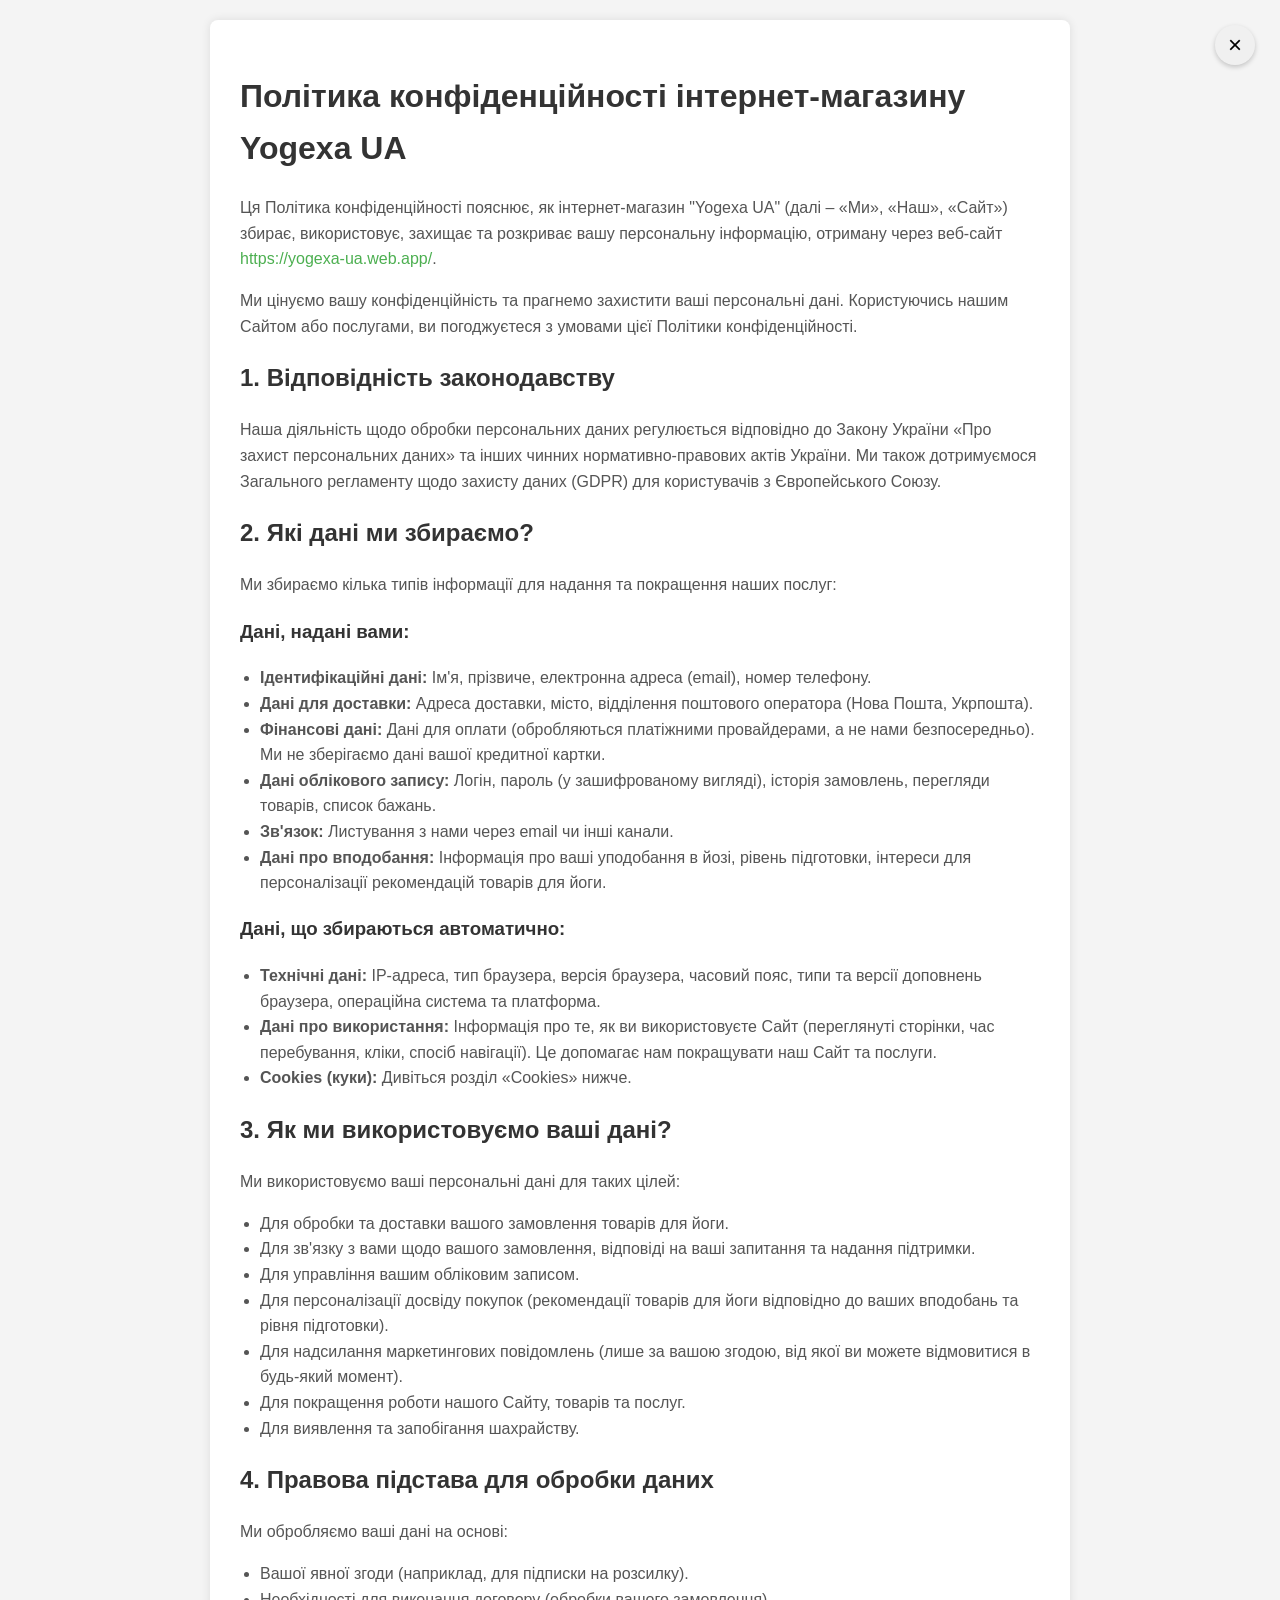
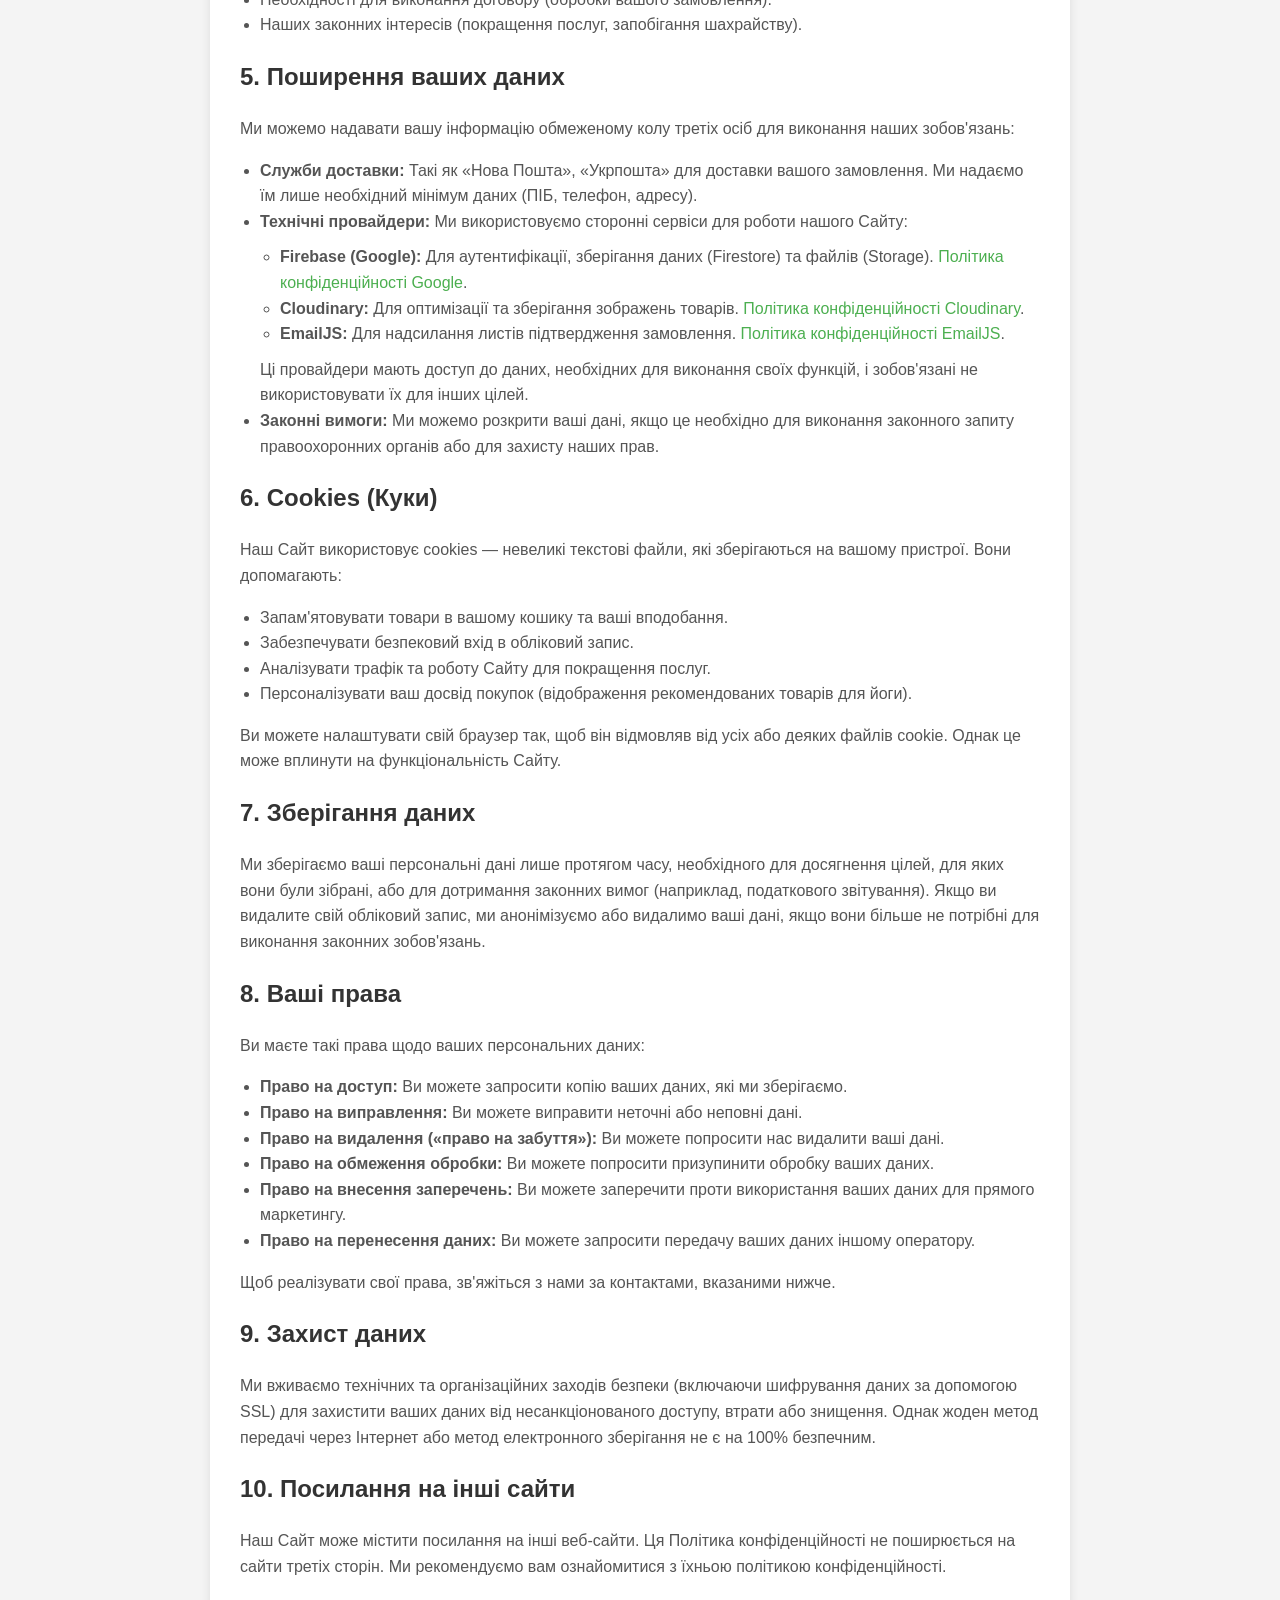
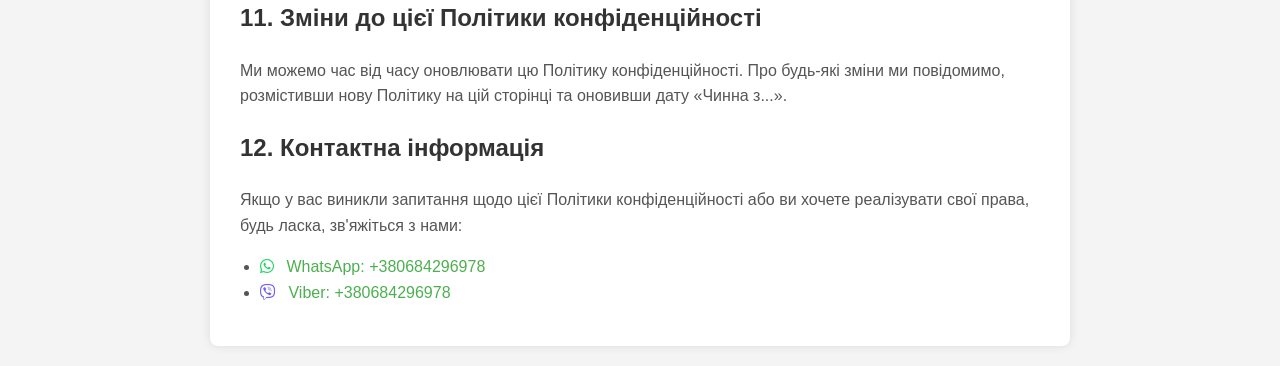
<file: politics.html>
<!DOCTYPE html>
<html lang="uk">
<head>
    <meta charset="UTF-8">
    <meta name="viewport" content="width=device-width, initial-scale=1.0">
    <title>Політика конфіденційності - Yogexa UA</title>
    <link rel="stylesheet" href="https://cdnjs.cloudflare.com/ajax/libs/font-awesome/6.0.0/css/all.min.css">
    <style>
        body { font-family: Arial, sans-serif; line-height: 1.6; margin: 0; padding: 20px; background-color: #f4f4f4; }
        .container { max-width: 800px; margin: auto; background: white; padding: 30px; border-radius: 8px; box-shadow: 0 0 10px rgba(0,0,0,0.1); position: relative; }
        h1, h2, h3 { color: #333; }
        ul { margin: 10px 0; padding-left: 20px; }
        p, li { color: #555; }
        .last-updated { font-style: italic; color: #888; text-align: right; }
        /* Стиль для кнопки закриття */
        .close-button {
            position: fixed;
            top: 25px;
            right: 25px;
            width: 40px;
            height: 40px;
            background: #f0f0f0;
            border-radius: 50%;
            border: none;
            font-size: 24px;
            cursor: pointer;
            display: flex;
            align-items: center;
            justify-content: center;
            box-shadow: 0 2px 5px rgba(0,0,0,0.2);
            z-index: 1000;
            transition: background 0.3s;
        }
        .close-button:hover {
            background: #e0e0e0;
        }
        .fab {
            margin-right: 8px;
            color: #25D366;
        }
        .fa-viber {
            color: #7360F2; /* Фіолетовий колір Viber */
        }
        a { color: #4CAF50; text-decoration: none; }
        a:hover { text-decoration: underline; }
    </style>
</head>
<body>
    <!-- Кнопка закриття -->
    <button class="close-button" onclick="closePage()" title="Закрити сторінку">×</button>
    
    <div class="container">
        <h1>Політика конфіденційності інтернет-магазину Yogexa UA</h1>

        <p>Ця Політика конфіденційності пояснює, як інтернет-магазин "Yogexa UA" (далі – «Ми», «Наш», «Сайт») збирає, використовує, захищає та розкриває вашу персональну інформацію, отриману через веб-сайт <a href="https://yogexa-ua.web.app/">https://yogexa-ua.web.app/</a>.</p>
        <p>Ми цінуємо вашу конфіденційність та прагнемо захистити ваші персональні дані. Користуючись нашим Сайтом або послугами, ви погоджуєтеся з умовами цієї Політики конфіденційності.</p>

        <h2>1. Відповідність законодавству</h2>
        <p>Наша діяльність щодо обробки персональних даних регулюється відповідно до Закону України «Про захист персональних даних» та інших чинних нормативно-правових актів України. Ми також дотримуємося Загального регламенту щодо захисту даних (GDPR) для користувачів з Європейського Союзу.</p>

        <h2>2. Які дані ми збираємо?</h2>
        <p>Ми збираємо кілька типів інформації для надання та покращення наших послуг:</p>
        <h3>Дані, надані вами:</h3>
        <ul>
            <li><strong>Ідентифікаційні дані:</strong> Ім'я, прізвиче, електронна адреса (email), номер телефону.</li>
            <li><strong>Дані для доставки:</strong> Адреса доставки, місто, відділення поштового оператора (Нова Пошта, Укрпошта).</li>
            <li><strong>Фінансові дані:</strong> Дані для оплати (обробляються платіжними провайдерами, а не нами безпосередньо). Ми не зберігаємо дані вашої кредитної картки.</li>
            <li><strong>Дані облікового запису:</strong> Логін, пароль (у зашифрованому вигляді), історія замовлень, перегляди товарів, список бажань.</li>
            <li><strong>Зв'язок:</strong> Листування з нами через email чи інші канали.</li>
            <li><strong>Дані про вподобання:</strong> Інформація про ваші уподобання в йозі, рівень підготовки, інтереси для персоналізації рекомендацій товарів для йоги.</li>
        </ul>

        <h3>Дані, що збираються автоматично:</h3>
        <ul>
            <li><strong>Технічні дані:</strong> IP-адреса, тип браузера, версія браузера, часовий пояс, типи та версії доповнень браузера, операційна система та платформа.</li>
            <li><strong>Дані про використання:</strong> Інформація про те, як ви використовуєте Сайт (переглянуті сторінки, час перебування, кліки, спосіб навігації). Це допомагає нам покращувати наш Сайт та послуги.</li>
            <li><strong>Cookies (куки):</strong> Дивіться розділ «Cookies» нижче.</li>
        </ul>

        <h2>3. Як ми використовуємо ваші дані?</h2>
        <p>Ми використовуємо ваші персональні дані для таких цілей:</p>
        <ul>
            <li>Для обробки та доставки вашого замовлення товарів для йоги.</li>
            <li>Для зв'язку з вами щодо вашого замовлення, відповіді на ваші запитання та надання підтримки.</li>
            <li>Для управління вашим обліковим записом.</li>
            <li>Для персоналізації досвіду покупок (рекомендації товарів для йоги відповідно до ваших вподобань та рівня підготовки).</li>
            <li>Для надсилання маркетингових повідомлень (лише за вашою згодою, від якої ви можете відмовитися в будь-який момент).</li>
            <li>Для покращення роботи нашого Сайту, товарів та послуг.</li>
            <li>Для виявлення та запобігання шахрайству.</li>
        </ul>

        <h2>4. Правова підстава для обробки даних</h2>
        <p>Ми обробляємо ваші дані на основі:</p>
        <ul>
            <li>Вашої явної згоди (наприклад, для підписки на розсилку).</li>
            <li>Необхідності для виконання договору (обробки вашого замовлення).</li>
            <li>Наших законних інтересів (покращення послуг, запобігання шахрайству).</li>
        </ul>

        <h2>5. Поширення ваших даних</h2>
        <p>Ми можемо надавати вашу інформацію обмеженому колу третіх осіб для виконання наших зобов'язань:</p>
        <ul>
            <li><strong>Служби доставки:</strong> Такі як «Нова Пошта», «Укрпошта» для доставки вашого замовлення. Ми надаємо їм лише необхідний мінімум даних (ПІБ, телефон, адресу).</li>
            <li><strong>Технічні провайдери:</strong> Ми використовуємо сторонні сервіси для роботи нашого Сайту:
                <ul>
                    <li><strong>Firebase (Google):</strong> Для аутентифікації, зберігання даних (Firestore) та файлів (Storage). <a href="https://policies.google.com/privacy" target="_blank" rel="noopener">Політика конфіденційності Google</a>.</li>
                    <li><strong>Cloudinary:</strong> Для оптимізації та зберігання зображень товарів. <a href="https://cloudinary.com/privacy" target="_blank" rel="noopener">Політика конфіденційності Cloudinary</a>.</li>
                    <li><strong>EmailJS:</strong> Для надсилання листів підтвердження замовлення. <a href="https://www.emailjs.com/legal/privacy-policy/" target="_blank" rel="noopener">Політика конфіденційності EmailJS</a>.</li>
                </ul>
            Ці провайдери мають доступ до даних, необхідних для виконання своїх функцій, і зобов'язані не використовувати їх для інших цілей.
            </li>
            <li><strong>Законні вимоги:</strong> Ми можемо розкрити ваші дані, якщо це необхідно для виконання законного запиту правоохоронних органів або для захисту наших прав.</li>
        </ul>

        <h2>6. Cookies (Куки)</h2>
        <p>Наш Сайт використовує cookies — невеликі текстові файли, які зберігаються на вашому пристрої. Вони допомагають:</p>
        <ul>
            <li>Запам'ятовувати товари в вашому кошику та ваші вподобання.</li>
            <li>Забезпечувати безпековий вхід в обліковий запис.</li>
            <li>Аналізувати трафік та роботу Сайту для покращення послуг.</li>
            <li>Персоналізувати ваш досвід покупок (відображення рекомендованих товарів для йоги).</li>
        </ul>
        <p>Ви можете налаштувати свій браузер так, щоб він відмовляв від усіх або деяких файлів cookie. Однак це може вплинути на функціональність Сайту.</p>

        <h2>7. Зберігання даних</h2>
        <p>Ми зберігаємо ваші персональні дані лише протягом часу, необхідного для досягнення цілей, для яких вони були зібрані, або для дотримання законних вимог (наприклад, податкового звітування). Якщо ви видалите свій обліковий запис, ми анонімізуємо або видалимо ваші дані, якщо вони більше не потрібні для виконання законних зобов'язань.</p>

        <h2>8. Ваші права</h2>
        <p>Ви маєте такі права щодо ваших персональних даних:</p>
        <ul>
            <li><strong>Право на доступ:</strong> Ви можете запросити копію ваших даних, які ми зберігаємо.</li>
            <li><strong>Право на виправлення:</strong> Ви можете виправити неточні або неповні дані.</li>
            <li><strong>Право на видалення («право на забуття»):</strong> Ви можете попросити нас видалити ваші дані.</li>
            <li><strong>Право на обмеження обробки:</strong> Ви можете попросити призупинити обробку ваших даних.</li>
            <li><strong>Право на внесення заперечень:</strong> Ви можете заперечити проти використання ваших даних для прямого маркетингу.</li>
            <li><strong>Право на перенесення даних:</strong> Ви можете запросити передачу ваших даних іншому оператору.</li>
        </ul>
        <p>Щоб реалізувати свої права, зв'яжіться з нами за контактами, вказаними нижче.</p>

        <h2>9. Захист даних</h2>
        <p>Ми вживаємо технічних та організаційних заходів безпеки (включаючи шифрування даних за допомогою SSL) для захистити ваших даних від несанкціонованого доступу, втрати або знищення. Однак жоден метод передачі через Інтернет або метод електронного зберігання не є на 100% безпечним.</p>

        <h2>10. Посилання на інші сайти</h2>
        <p>Наш Сайт може містити посилання на інші веб-сайти. Ця Політика конфіденційності не поширюється на сайти третіх сторін. Ми рекомендуємо вам ознайомитися з їхньою політикою конфіденційності.</p>

        <h2>11. Зміни до цієї Політики конфіденційності</h2>
        <p>Ми можемо час від часу оновлювати цю Політику конфіденційності. Про будь-які зміни ми повідомимо, розмістивши нову Політику на цій сторінці та оновивши дату «Чинна з...».</p>

        <h2>12. Контактна інформація</h2>
        <p>Якщо у вас виникли запитання щодо цієї Політики конфіденційності або ви хочете реалізувати свої права, будь ласка, зв'яжіться з нами:</p>
        <ul>
            <li><i class="fab fa-whatsapp" aria-hidden="true"></i> <a href="https://api.whatsapp.com/send?phone=380684296978&text=Добрий%20день!%20Маю%20питання%20щодо%20Yogexa%20UA" target="_blank" rel="noopener">WhatsApp: +380684296978</a></li>
            <li><i class="fab fa-viber" aria-hidden="true"></i> <a href="viber://chat?number=+380684296978" target="_blank" rel="noopener">Viber: +380684296978</a></li>
        </ul>
        
    </div>

    <script>
        function closePage() {
            // Спроба повернутися назад у історії браузера
            if (window.history.length > 1) {
                window.history.back();
            } else {
                // Якщо немає історії, закриваємо вікно/вкладку
                window.close();
            }
        }
        
        // Додаємо обробник події для клавіші ESC
        document.addEventListener('keydown', function(event) {
            if (event.key === 'Escape') {
                closePage();
            }
        });
    </script>
</body>
</html>
</file>
